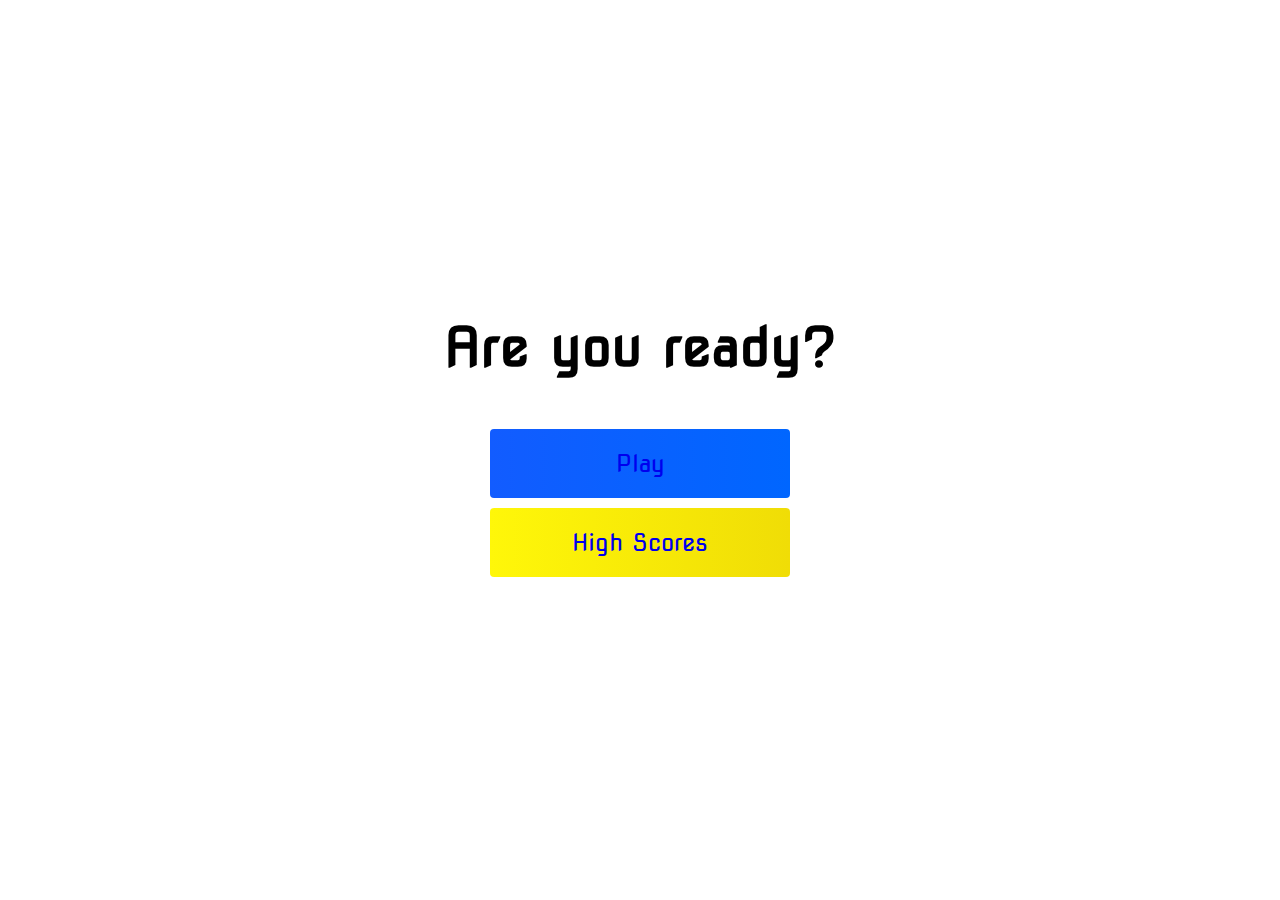
<file: index.html>
<!DOCTYPE html>
<html lang="en">
<head>
    <meta charset="UTF-8">
    <meta name="viewport" content="width=device-width, initial-scale=1.0">
    <title>Document</title>
    <link rel="stylesheet" type="text/css" href=style.css>
    <link href="https://cdn.jsdelivr.net/npm/bootstrap@5.0.0-beta1/dist/css/bootstrap.min.css" rel="stylesheet" integrity="sha384-giJF6kkoqNQ00vy+HMDP7azOuL0xtbfIcaT9wjKHr8RbDVddVHyTfAAsrekwKmP1" crossorigin="anonymous">

</head>
<body>
    <div class="container"> 
        <div id="home" class="flex-column flex-center">
            <h1>Are you ready?</h1>
            <a href="quiz.html" class="btn">Play</a>
            <a href="highscores.html" id="highscores-btn" 
            class="btn">High Scores<i class="fas fa-crown"></i></a>
        </div>
    </div>
</body>
</html>
</file>
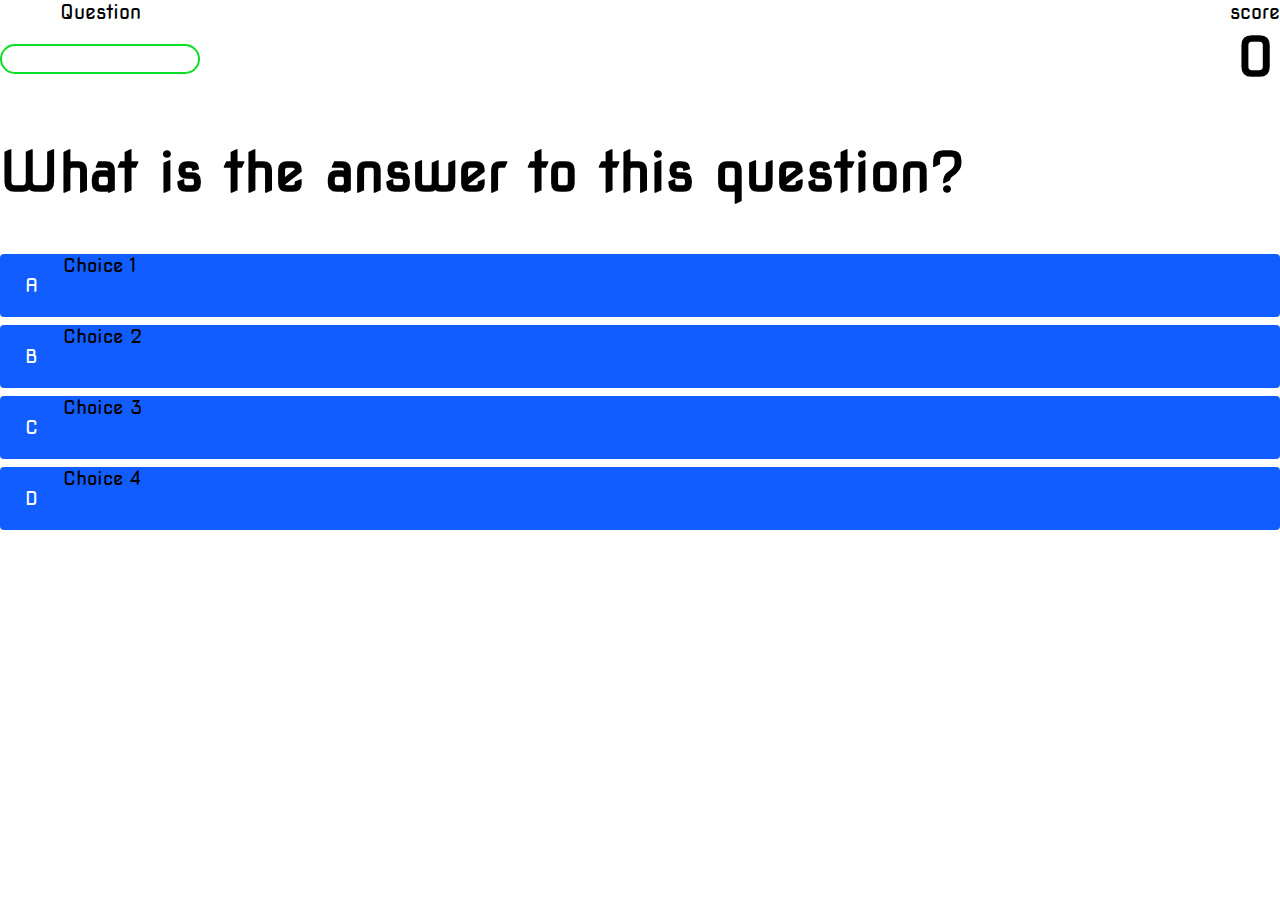
<file: quiz.html>
<!DOCTYPE html>
<html lang="en">
<head>
    <meta charset="UTF-8">
    <meta name="viewport" content="width=device-width, initial-scale=1.0">
    <title>Document</title>
    <link rel="stylesheet" href="style.css">
    <link rel="stylesheet" href="quiz.css">
</head>
<body>
    <div class="conatiner">
        <div id="game" class="justify-center flex-column">
            <div id="hud">
                <div class="hud-item">
                    <p id="progressText" class="hud-prefix">
                        Question
                    </p>
                    <div id="progressBar">
                        <div id="progressBarFull"></div>
                    </div>
                </div>
                <div class="hud-item">
                    <p class="hud-prefix">
                        score
                    </p>
                    <h1 class="hud-main-text" id="score">
                        0
                    </h1>
                </div>
            </div>
            <h1 id="question">What is the answer to this question?</h1>
            <div class="choice-container">
                <p class="choice-prefix">A</p>
                <p class="choice-text" data-number="1">Choice 1</p>
            </div>
            <div class="choice-container">
                <p class="choice-prefix">B</p>
                <p class="choice-text" data-number="2">Choice 2</p>
            </div>
            <div class="choice-container">
                <p class="choice-prefix">C</p>
                <p class="choice-text" data-number="3">Choice 3</p>
            </div>
            <div class="choice-container">
                <p class="choice-prefix">D</p>
                <p class="choice-text" data-number="4">Choice 4</p>
            </div>
        </div>
    </div>
    <script src="quiz.js"></script>
</body>
</html>
</file>
<file: style.css>
@import url('https://fonts.googleapis.com/css2?family=Nova+Square&display=swap');
:root {
    background-color: rgb(red, green, blue)

}
* {
    box-sizing: border-box;
    margin: 0;
    padding: 0;
    font-size: 62.5%;
    font-family: 'Nova Square', cursive;
}

h1 {
    font-size: 5.4rem;
    margin-bottom: 5rem;

}
h2 {
    font-size:4.2rem;
    margin-bottom: 4rem;
}

.container {
    width: 100vw;
    height: 100vh;
    display: flex;
    justify-content: center;
    align-items: center;
    max-width: 80rem;
    margin: 0 auto;
    padding: 2rem;
}
.flex-column {
    display: flex;
    flex-direction: column;
}
.flex-center {
    justify-content: center;
    align-items: center;
}
.justify-center {
    justify-content: center;

}
.text-center {
    text-align: center;
}
.hidden {
    display: none;
}
.btn {
    font-size: 2.4rem;
    padding: 2rem 0;
    width: 30rem;
    text-align: center;
    margin-bottom: 1rem;
    text-decoration: none;
    color: rgb(red, green, blue);
    background: linear-gradient(90deg, rgb(18, 92, 255) 0%, rgb(0, 102,255) 100%);
    border-radius: 4px;
}

.btn:hover {
    cursor: pointer;
    box-shadow: 0 0.4rem 1.4rem 0 rgba(8, 114, 244, 0.6);
    transition: transform 150ms;
    transform: scale(1.03);
}
.btn[disabled]:hover {
    cursor:not-allowed;
    box-shadow: none;
    transform: none;
}

#highscores-btn {
    background: linear-gradient(90deg, rgb(255, 247, 9) 0%, rgb(240, 221, 6) 100%);
}
#highscores-btn:hover {
    box-shadow: 0 0.4rem 1.4rem 0 rgba(255, 255, 0, 0.5)
}
</file>
<file: quiz.css>
.choice-container {
    display: flex;
    margin-bottom: 0.8rem;
    width: 100%;
    border-radius: 4px;
    background: rgb(18, 93, 255);
    font-size: 3rem;
    min-width: 80rem;
}

.choice-container:hover {
    cursor: pointer;
    box-shadow: 0 0.4rem 1.4rem 0 rgb(8, 103, 247, 0.5);
    transform: scale(1.02);
    transition: transform 100ms;

}

.choice-prefix {
    padding: 2rem 2.5rem;
    color: white;
}
.choicetext {
    padding: 2rem;
    width: 100%;
}

.correct {
    background: linear-gradient(32deg, rgba(11, 223, 36) 0%, rgb(41, 232, 111) 100%)
}

.incorrect {
    background: linear-gradient(32deg, rgba(230, 29, 29, 1) 0%, rgb(224, 11, 11, 1) 100%)
}

#hud {
    display: flex;
    justify-content: space-between;
}

.hud-prefix {
    text-align:center;
    font-size: 2rem;

}
.hud-main-text {
    text-align: center;
}

#progressBar {
    width: 20rem;
    height: 3rem;
    border: 0.2rem solid rgba(11, 223, 36);
    margin-top: 2rem;
    border-radius: 50px;
    overflow: hidden;
}

#progressBarFull {
    height: 100%;
    background: rgb(11, 223, 36);
    width: 0%;

}
@media screen and (max-width: 769px) {
    .choice-container {
        min-width: 40rem;
    }
}
</file>
